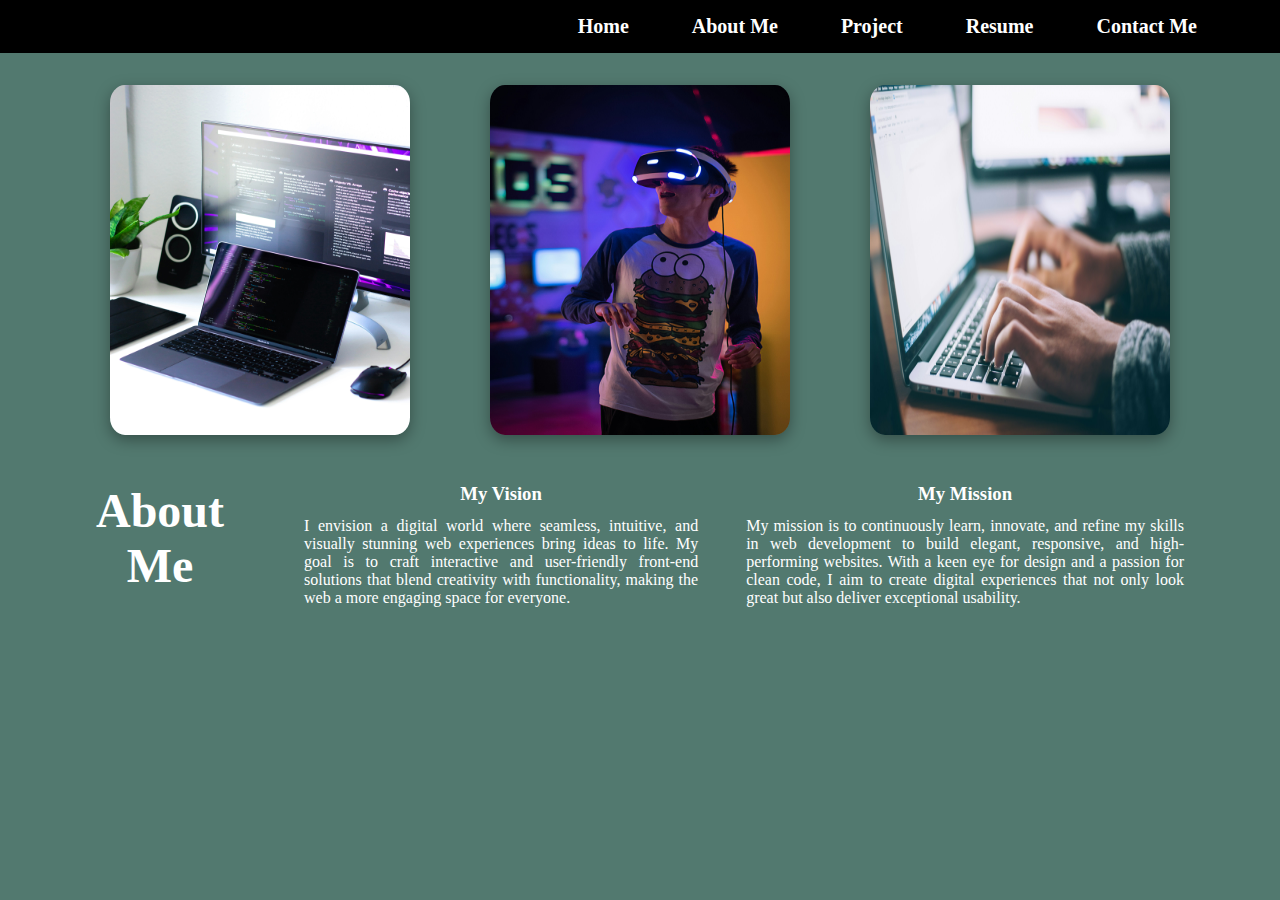
<file: aboutme.html>
<!DOCTYPE html>
<html lang="en">
<head>
    <meta charset="UTF-8">
    <meta name="viewport" content="width=device-width, initial-scale=1.0">
    <title>About Me</title>
    <link rel="stylesheet" href="5lab.css">
</head>
<body>
    <div id="navbar">
        <a href="index.html" class="nav">Home</a>
        <a href="aboutMe.html" class="nav">About Me</a>
        <a href="project.html" class="nav">Project</a>
        <a href="#" class="nav">Resume</a>
        <a href="index.html" class="nav">Contact Me</a>
        <p class="nav"><i class="fa-solid fa-bars"></i></p>
    </div>
    <div id="third">
        <div class="tech1">
            <img src="vision2.jpg" class="pic">
            <img src="vision1.jpg" class="pic">
            <img src="mission.jpg" class="pic">
        </div>
       <div class="tech2">
            <h2>About Me</h2>
            <div>
            <h3>My Vision</h3>
            <p>I envision a digital world where seamless, intuitive, and 
                visually stunning web experiences bring ideas to life.
                 My goal is to craft interactive and user-friendly front-end
                  solutions that blend creativity with functionality,
                   making the web a more engaging space for everyone.</p>
            </div>
            <div>
            <h3>My Mission</h3>
            <p>My mission is to continuously learn, innovate, and refine
                 my skills in web development to build elegant, responsive,
                  and high-performing websites. With a keen eye for design 
                  and a passion for clean code, I aim to create digital experiences
                   that not only look great but also deliver exceptional usability.</p>
            </div>
        </div>
    </div>
</body>
</html>
</file>
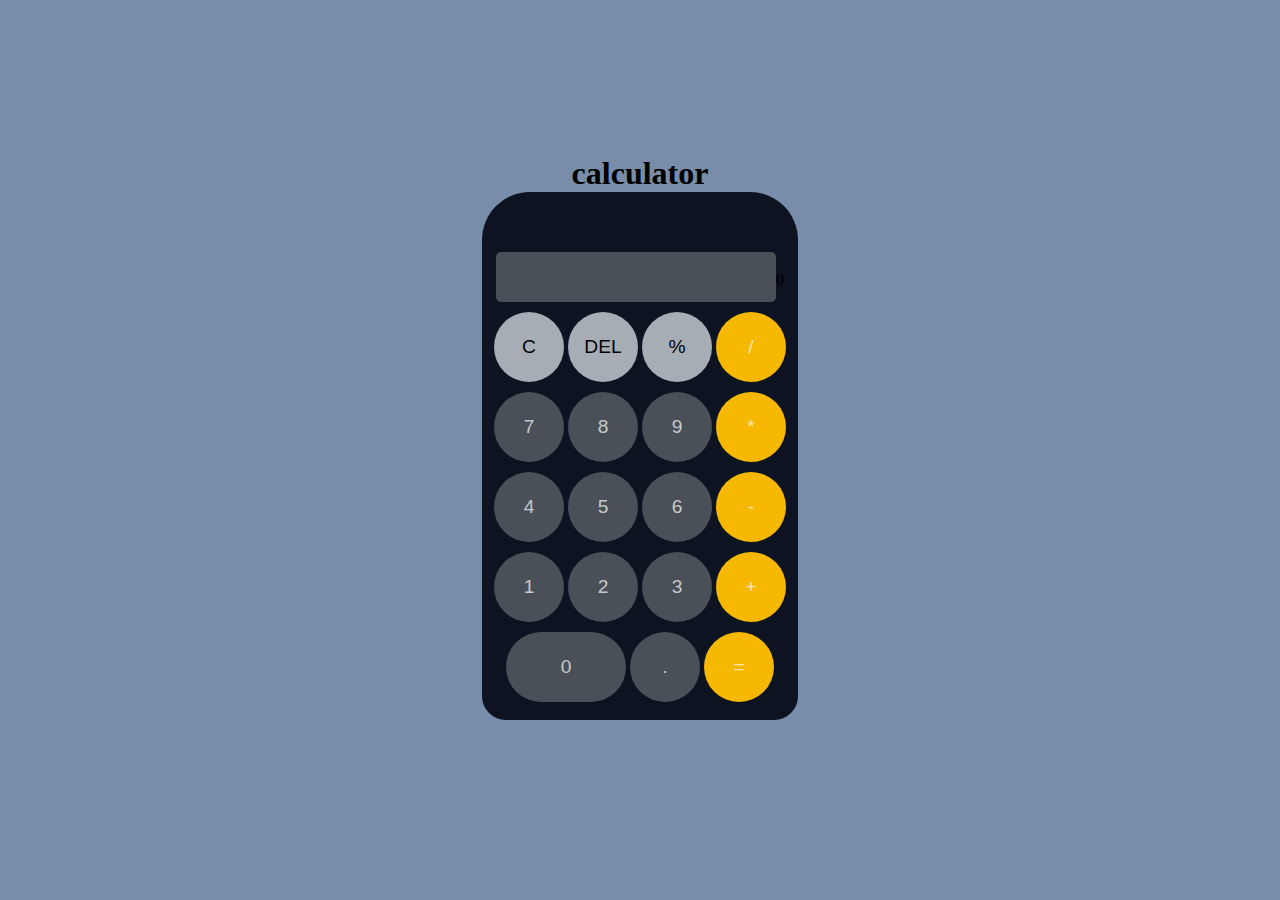
<file: calculator.html>
<!DOCTYPE html>
<html lang="en">
<head>
    <meta charset="UTF-8">
    <meta name="viewport" content="width=device-width, initial-scale=1.0">
    <title>Calculator</title>
    <link rel="stylesheet" href="calculator.css">
</head>
<body>
    
   <div id="container">
    <div id="calculator">
        <h1>calculator</h1>
        <div id="button">
            <!-- <p id="ans">0</p> -->
             <input type="number " id="ans">0
        <button class="btn" id="ac">C</button>
        <button class="btn" id="del">DEL</button>
        <button class="btn" id="per">%</button>
        <button class="btn " id="divide">/</button>
        <button class="btn">7</button>
        <button class="btn">8</button>
        <button class="btn">9</button>
        <button class="btn" id="mul">*</button>
        <button class="btn">4</button>
        <button class="btn">5</button>
        <button class="btn">6</button>
        <button class="btn" id="sub">-</button>
        <button class="btn">1</button>
        <button class="btn">2</button>
        <button class="btn">3</button>
        <button class="btn" id="add">+</button>
        <!-- <button class="btn">c</button> -->
        <button class="btn " id="zero">0</button>
        <button class="btn">.</button>
        <button class="btn" id="eql">=</button>
    </div>
    </div>
   </div>
</body>
<script src="index.js"></script>
</html>
</file>
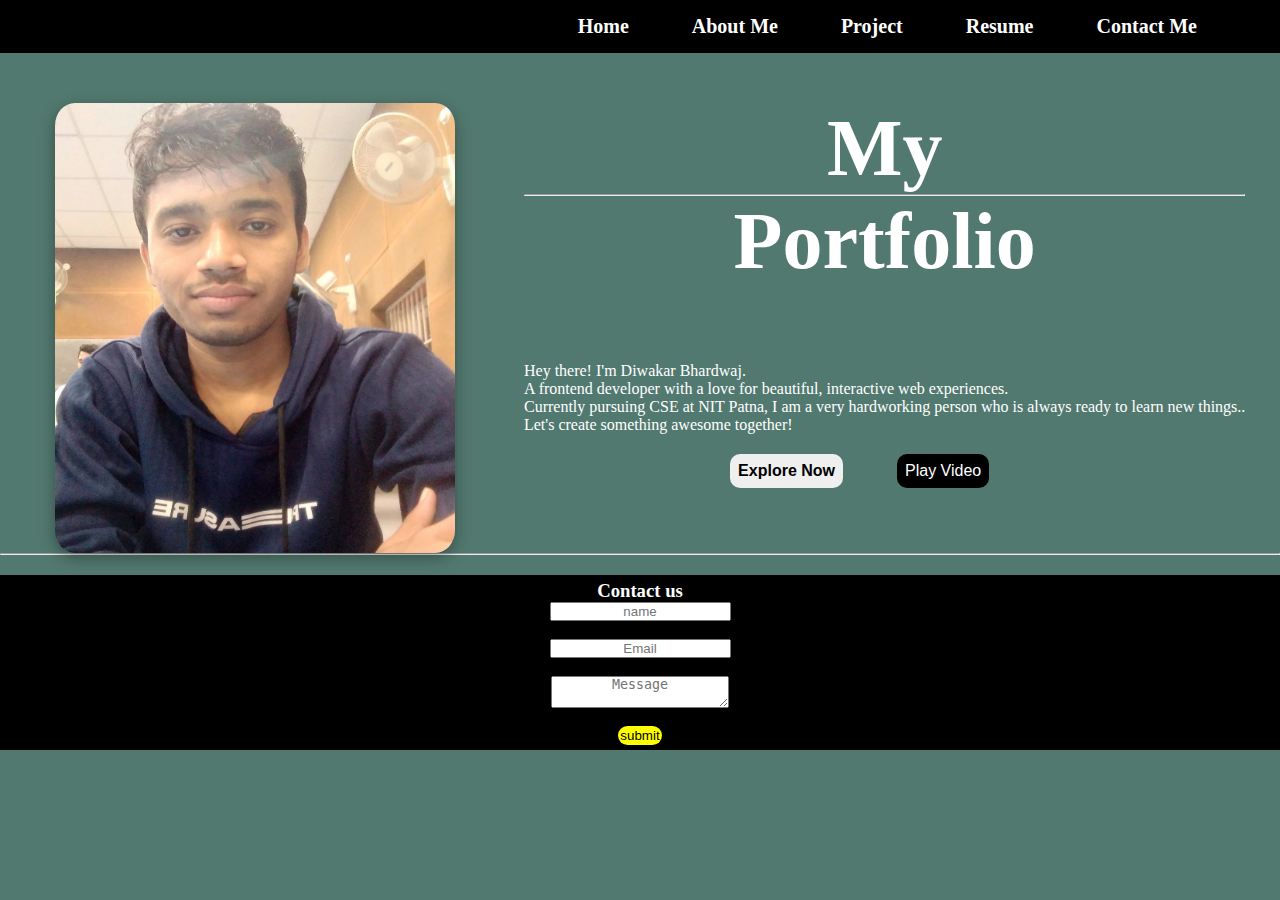
<file: index1.html>
<!DOCTYPE html>
<html lang="en">
<head>
    <meta charset="UTF-8">
    <meta name="viewport" content="width=device-width,
    initial-scale=1.0">
    <title>Portfolio</title>
    <link rel="stylesheet" href="5lab.css">
</head>
<body>
    <div id="navbar">
        <a href="index.html" class="nav">Home</a>
        <a href="aboutme.html" class="nav">About Me</a>
        <a href="project.html" class="nav">Project</a>
        <a href="#" class="nav">Resume</a>
        <a href="index.css" class="nav">Contact Me</a>
        <p class="nav"><i class="fa-solid fa-bars"></i></p>
    </div>
    <div id="second">
        <img src="my-img.webp">
        <div class="info">
        <h1>My<br> <hr> Portfolio</h1>
        <p>Hey there! I'm Diwakar Bhardwaj. <br>
        A frontend developer with a love for beautiful, interactive web experiences. <br>
        Currently pursuing CSE at NIT Patna, I am a very hardworking person who is always
         ready to learn new things..  <br>Let's create something awesome together!</p>
        <button><b>Explore Now</b></button>
        <button id="vid">
            <i class="fa-solid fa-play"></i>
            Play Video
        </button>
        </div>
    </div>
    <hr>
    <div id="contact">
        <h3>Contact us</h3>
        <input type="text" placeholder="name" id="name1"> <br>
        <input type="email" placeholder="Email"> <br>
        <textarea  id="msg" placeholder="Message"></textarea> <br>
        <button id="btn">submit</button>
    </div>
</body>
</html>
</file>
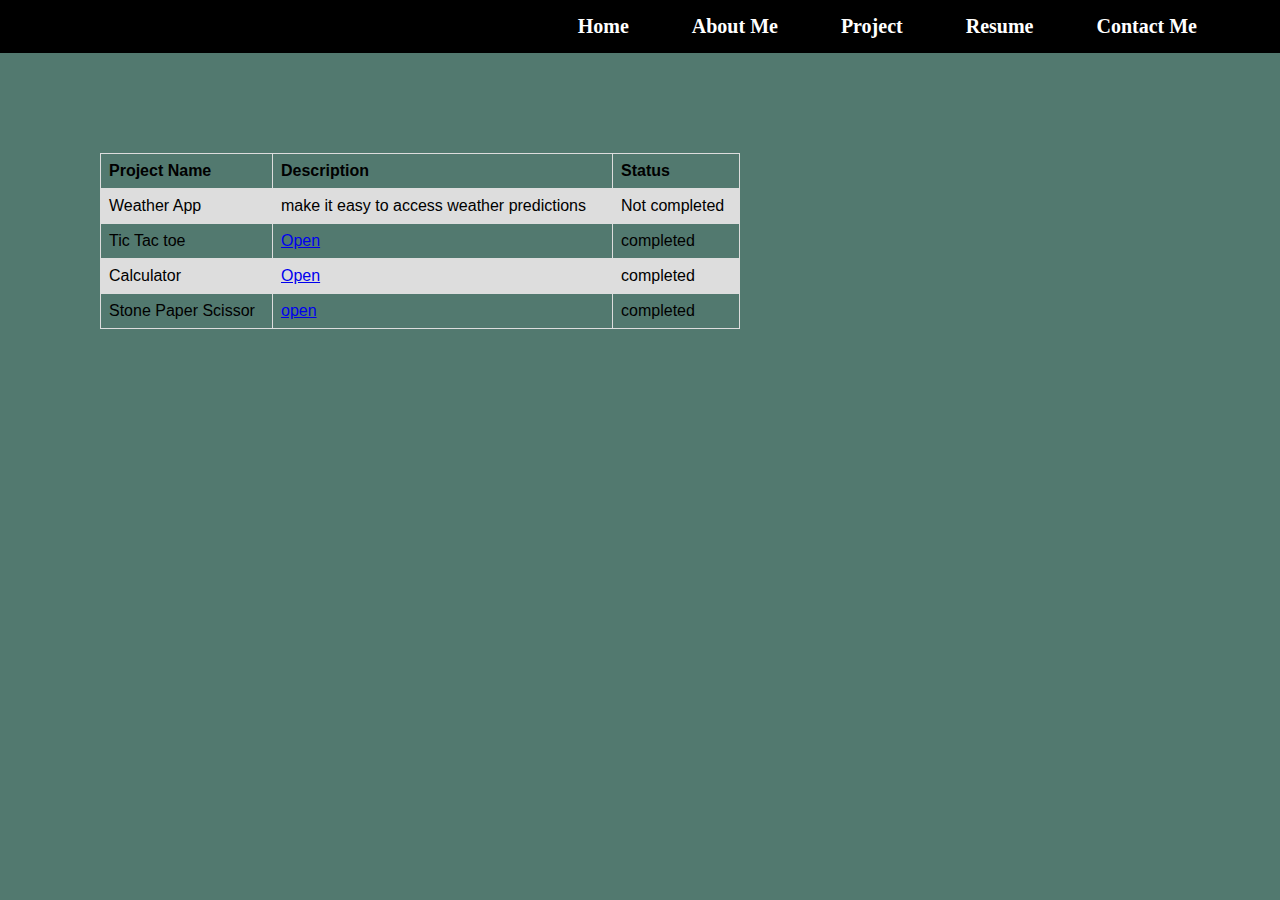
<file: project.html>
<!DOCTYPE html>
<html lang="en">
<head>
    <meta charset="UTF-8">
    <meta name="viewport" content="width=device-width, initial-scale=1.0">
    <title>Project</title>
    <link rel="stylesheet" href="5lab.css">
   
    <style>
        table {
          font-family: arial, sans-serif;
          border-collapse: collapse;
          width: 50%;
          height: 50%;
          margin: 100px;
        }
        
        td, th {
          border: 1px solid #dddddd;
          text-align: left;
          padding: 8px;
        }
        
        tr:nth-child(even) {
          background-color: #dddddd;
        }
        </style>
</head>
<body>
    <div id="navbar">
        <a href="index.html" class="nav">Home</a>
        <a href="aboutme.html" class="nav">About Me</a>
        <a href="project.html" class="nav">Project</a>
        <a href="#" class="nav">Resume</a>
        <a href="index.html" class="nav">Contact Me</a>
        <p class="nav"><i class="fa-solid fa-bars"></i></p>
    </div>
    
    <table>
        <tr>
          <th>Project Name</th>
          <th>Description</th>
          <th>Status</th>
        </tr>
        <tr>
          <td>Weather App</td>
          <td>make it easy to access weather predictions</td>
          <td>Not completed</td>
        </tr>
        <tr>
          
          <td>Tic Tac toe</td>
            <td><a href="Tic.html">Open</a></td>
          <td>completed</td>
        </tr>
        <tr>
          
          <td>Calculator</td>
            <td><a href="calculator.html">Open</a></td>
          <td>completed</td>
        </tr>
        <tr>
          
          <td>Stone Paper Scissor </td>
            <td><a href="stone.html"> open</a></td>
          <td>completed</td>
        </tr>
</body>
</html>
</file>
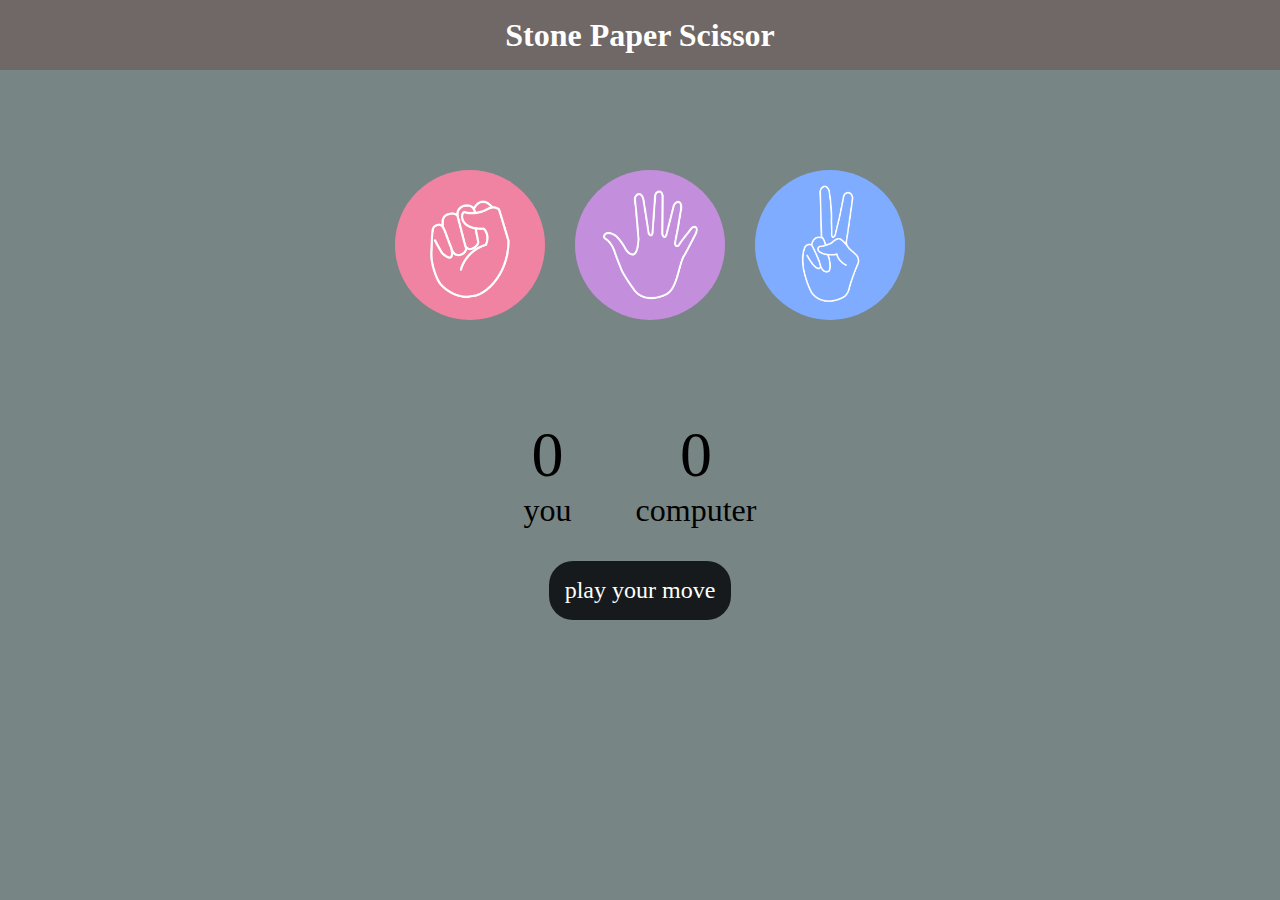
<file: stone.html>
<!DOCTYPE html>
<html lang="en">
<head>
    <meta charset="UTF-8">
    <meta name="viewport" content="width=device-width, initial-scale=1.0">
    <title>stone paper scissors</title>
    <link rel="stylesheet" href="stone.css">
</head>
<body>
    <h1>Stone Paper Scissor</h1>
    <div class="choices" id="container">
        <div class="choice" id="rock">
            <img src="rock.png" >
        </div>
        <div class="choice" id="paper">
            <img src="paper.png" >
        </div>
        <div class="choice" id="scissor">
            <img src="scissors.png" >
        </div>
    </div>
    <div class="score-board">
        
        <div class="score">
            <p id="user">0</p> 
            <p>you</p>
        </div>
        <div class="score">
            <p id="comp">0</p>
            <p>computer</p>
        </div>
    </div>
    <div id="msg"><p id="message">play your move</p></div>
</body>
<script src="stone.js"></script>
</html>
</file>
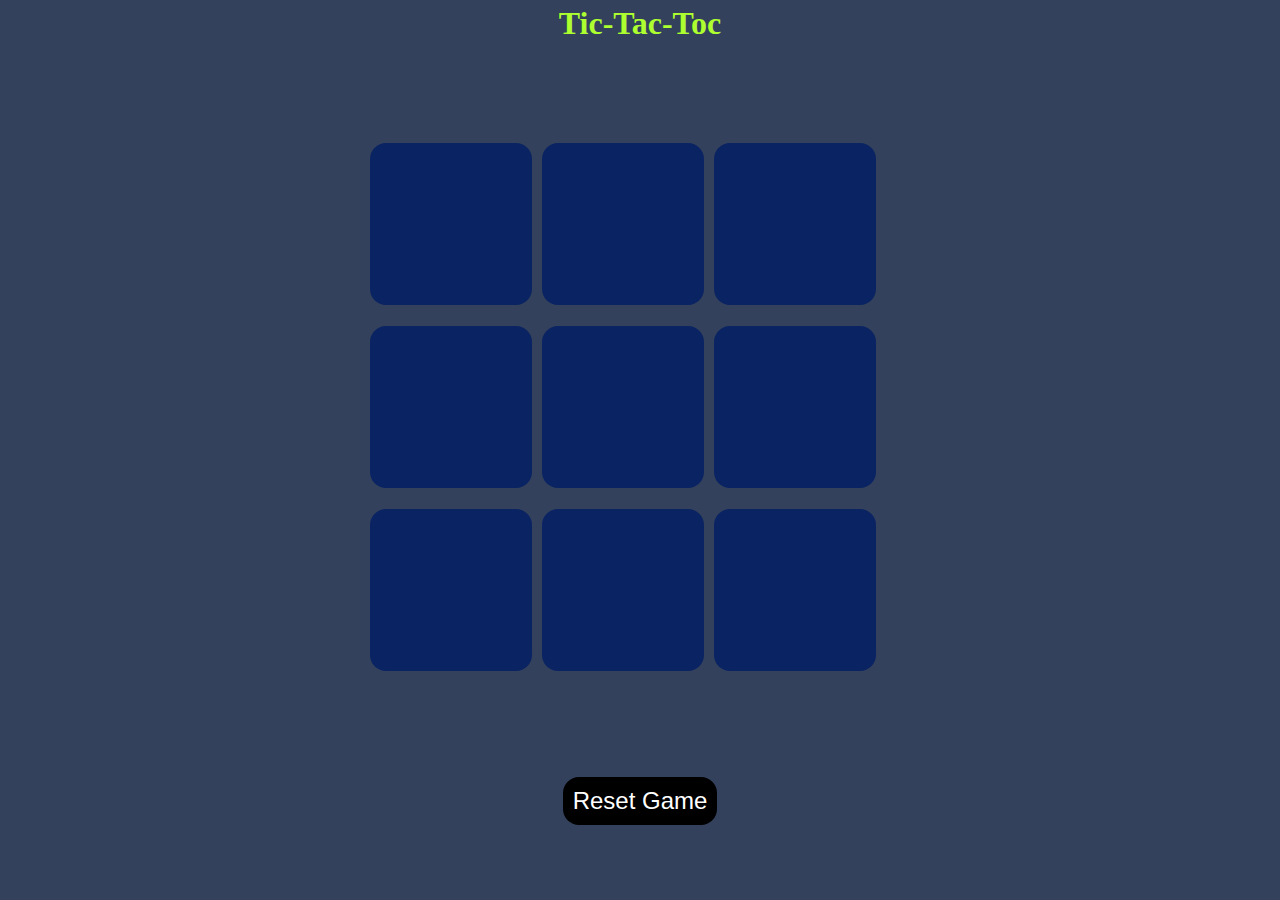
<file: Tic.html>
<!DOCTYPE html>
<html lang="en">
<head>
    <meta charset="UTF-8">
    <meta name="viewport" content="width=device-width, initial-scale=1.0">
    <title>Tic Tac Toe</title>
    <link rel="stylesheet" href="tic.css">
</head>
<body>
    <main>
        <p id="msg" class="hide">winner</p>
        <h1 id="para">Tic-Tac-Toc</h1>
        <div id="container">
           
        <div id="game">
            
                <button class="btn"></button>
                <button class="btn"></button>
                 <button class="btn"></button>
                <button class="btn"></button>
                <button class="btn"></button>
                <button class="btn"></button>
                <button class="btn"></button>
                <button class="btn"></button>
                <button class="btn"></button>

        </div>
        
        </div>
        <div id="reset">
            <button id="btn1">Reset Game</button>
            <button id="btn2" class="hide">New Game</button> 
        </div>
    </main>
</body>
<script src="tic.js"></script>
</html>
</file>
<file: 5lab.css>
*{
    margin: 0;
    padding: 0;
    text-align: center;
}

body{
    background-color:#52796f;
}

#navbar{
    display: flex;
    justify-content: flex-end;
    background-color: black;
    color: #fff;
    gap: 5%;
    padding-top: 15px;
    padding-bottom: 15px;
    padding-right: 20px;
}

.nav{
    font-size: 1.25rem;
    font-weight: bold;
    cursor: pointer;
    font-family: 'Lucida Sans';
    color: #fff;
    text-decoration: none;
}
#first :hover{
    font-size: 1.30rem;
    
}
#second{
    display: flex;
    justify-content: space-around;
    margin-top: 50px;
    margin-left: 20px;
    color: #fff;
}

h1{
    font-size: 5rem;
    margin-bottom: 75px;
}

.info p{
    font-family: 'Lucida Sans';
    text-align: justify;
    margin-bottom: 20px;
}

.info button{
    padding: 0.5rem;
    font-size: 1rem;
    border-radius: 10px;
    border: none;
    cursor: pointer;
    margin-right: 50px;
}

#vid{
    background-color: black;
    color: #fff;
}

img{
    border-radius: 5%;
    height: 450px;
    width: 400px;
    box-shadow: rgba(0, 0, 0, 0.35) 0px 5px 15px;
}

#third, #fourth{
    margin-top: 2rem;
}

.tech1{
    display: flex;
    justify-content: center;
    align-items: center;
    gap: 5rem;
}
.pic{
    height: 350px;
    width: 300px;
}
.tech2{
    margin-top: 3rem;
    margin-left: 6rem;
    margin-right: 6rem;
    display: inline-flex;
    gap: 3rem;
    color: #fff;
    font-family:'Lucida Sans';
}
.tech2 h2{
    font-size: 3rem;
    text-align: center;
    margin-right: 2rem;
}

.tech2 div h3{
    text-align: center;
    margin-bottom: 0.75rem;
}
.tech2 p{
    text-align: justify;
}
#contact{
    display: flex;
    flex-direction: column;
    align-items: center;
    justify-content: center;
    background-color: black;
    color: white;
    margin-top: 20px;
    padding: 5px;
}
#btn{
    padding: 2px;
    border-radius: 1rem;
    border: none;
    color:black;
    background-color: yellow;  
}
</file>
<file: calculator.css>
*{
    margin:0;
    padding:0;
    text-align:center;
}
body{
    background-color:#778da9;
    
    
}
#container{
    /* background-color: #231f1e; */
    height: 80vh;
    display: flex;
    flex-direction: column;
    justify-content:flex-end;
    align-items: center;
    
}
.btn{
    width: 70px;
    height: 70px;
    border-radius: 50%;
    margin-bottom: 10px;
    font-size: larger;
    background-color: #495057;
    border: none;
    color:rgba(255,255,255,0.7);
}
.btn:hover{
    cursor: pointer;
    opacity: 0.9;
}
#button{
    padding-top: 10px;
    padding-left: 8px;
    padding-right: 8px;
    padding-bottom: 8px;
    width: 300px;
    background-color: #0d1321;
    border-top-left-radius: 3rem;
    border-top-right-radius: 3rem;
    border-bottom-right-radius: 1.5rem;
    border-bottom-left-radius: 1.5rem;
}
    
#zero{
    width: 120px;
    border-radius: 5rem;
}
#ans{
    color:rgba(255,255,255,0.9);
    margin-bottom:10px ;
    padding-right: 10px;
    margin-top: 50px;
    font-size:1.5rem;
    text-align: end;
    width: 270px;
    height: 50px;
    background-color: #495057;
    border: none;
    border-radius: 5px;
}
#add,#sub,#mul,#divide,#eql{
    background-color: #f7b801;
}
#ac,#del,#per{
    background-color: #ced4da;
    opacity: 0.8;
    color:black;
}
</file>
<file: stone.css>
*{
    margin: 0;
    padding:0;
    text-align: center;
}
body{
    background-color: #788585;
}
.choice{
    width: 160px;
    height: 160px;
    object-fit: contain;
    border-radius: 50%;
    /* background-color: #161a1d; */
    display: flex;
    align-items: center;
    justify-content:center;
    margin-left: 20px;
}
img{
    height: 150px;
    width: 150px;
    object-fit:cover;
    border-radius:50%;
   
}
#container{
    height: 250px;
    /* background-color: aquamarine; */
    display: flex;
    /* flex-direction: column; */
    align-items: center;
    justify-content: center;
    margin-top: 50px;
}
h1{
    background-color: #6f6866;
    height: 70px;
    color: white;
    line-height: 70px;
}
.choice:hover{
    background-color: #161a1d;
    cursor: pointer;
}
.score-board{
    display: flex;
    align-items: center;
    justify-content:center;
    font-size: 2rem;
    gap: 4rem;
    margin-top: 3rem;
}
#user,#comp{
    font-size: 4rem;
}
#msg{
    background-color: #161a1d;
    color: white;
    display: inline-flex;
    font-size: 1.5rem;
    margin-top:2rem;
    padding: 1rem;
    border-radius: 1.5rem;
    
}
</file>
<file: tic.css>
*{
    padding:0px;
    margin: 0px;
    align-items: center;
}
#container{
    /* background-color:beige; */
    
    height: 80vh;
    display: flex;
    justify-content: center;
    align-items: center;
}
body{
    text-align: center;
    align-items: center;
    background-color:#33415c ;

}
#game{
    /* background-color: azure; */
    height: 60vmin;
    width: 60vmin;
    display: flex;
    flex-wrap: wrap;
    gap: 10px;
}
#newgame{
    display: flex;
    margin-bottom: 2px;
    align-items: center;
    justify-content: center;
   
}
.btn{
    background-color:#0a2463;
    width: 18vmin;
    height:18vmin;
    border-radius: 1rem;
    border: none;
    font-size: 10vmin;
    color: #ffd400;
}
#btn1,#btn2{
    padding: 10px;
    margin: 10px;
    border-radius: 1rem;
    border: none;
    color:white;
    background-color: black;  
    font-size: 1.5rem;
   
}
#reset{
    display: flex;
    margin-bottom: 2px;
    align-items: center;
    justify-content: center;
    /* background-color: aquamarine; */
}
#para{
    color:greenyellow;
    margin: 5px;
}
#msg{
    color: #ffffc7;
    font-size: 8vmin;
    
    
}
.hide{
    display: none;
}
</file>
